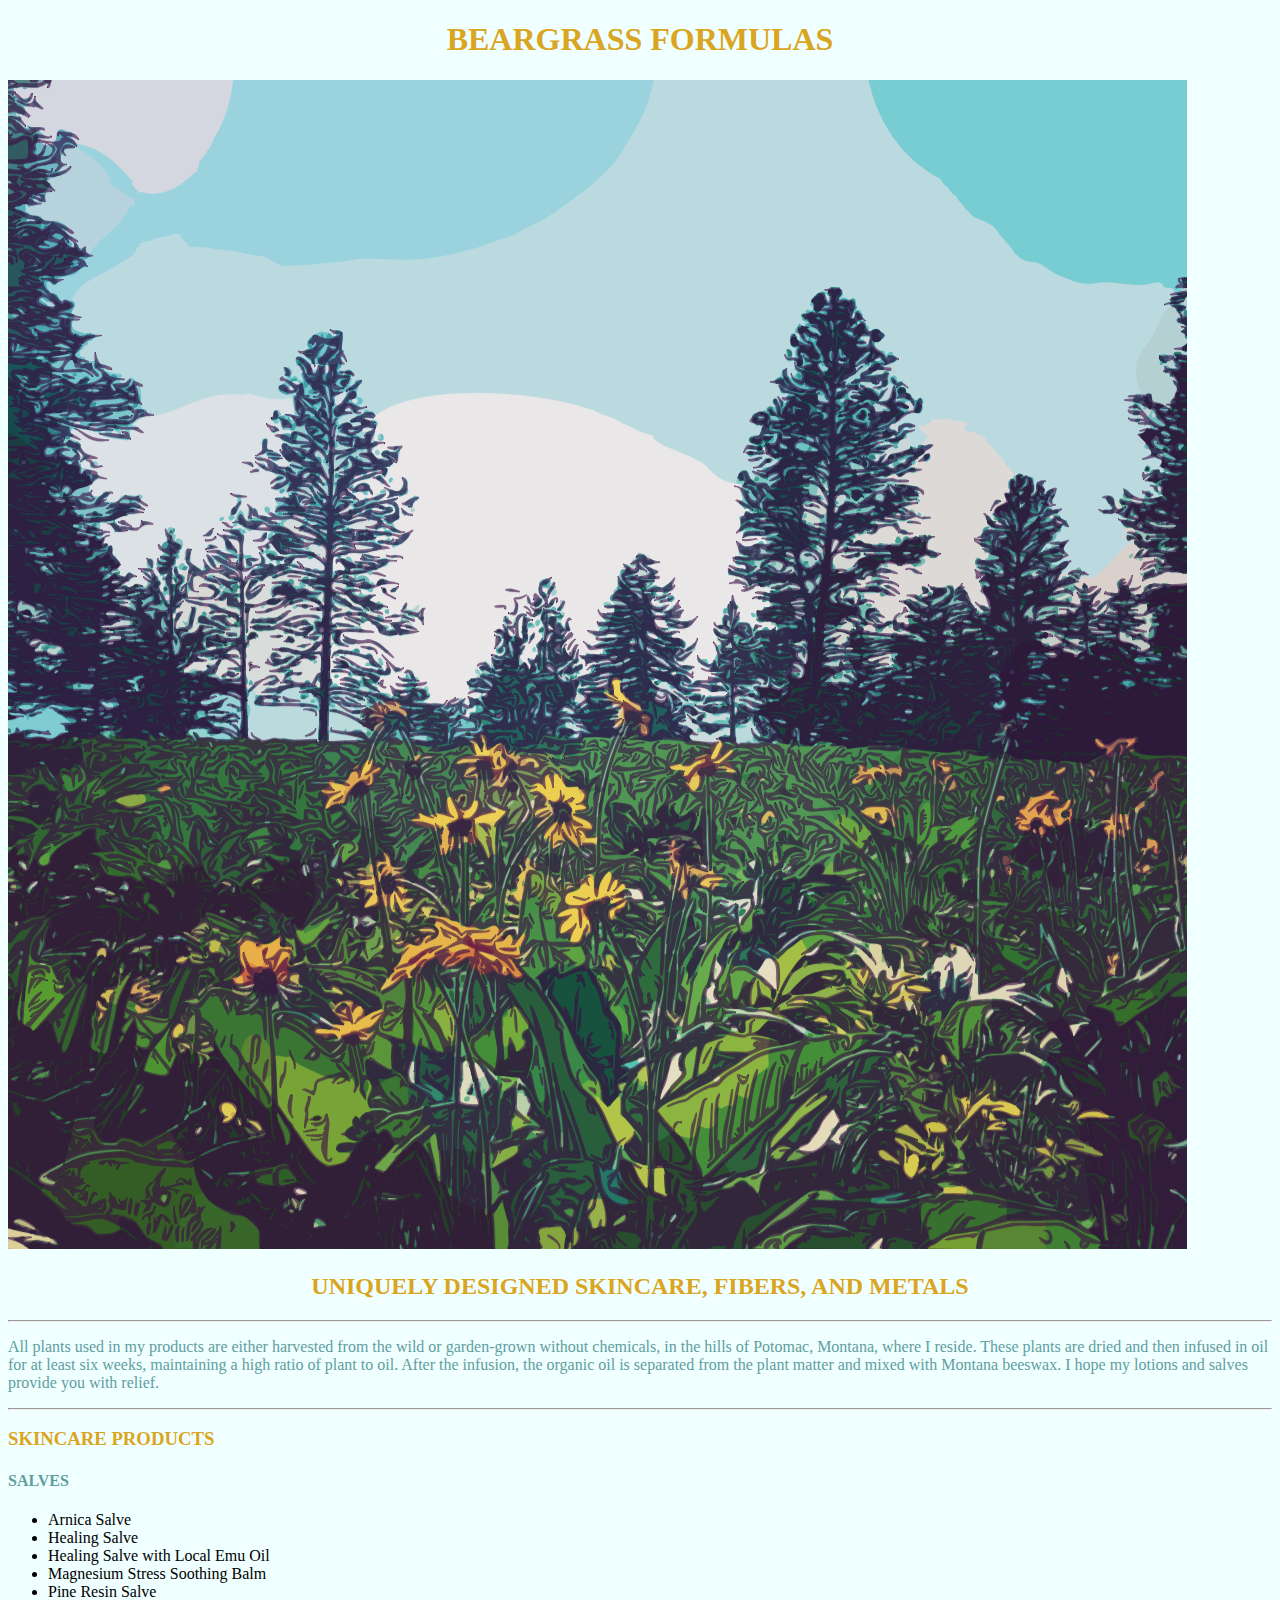
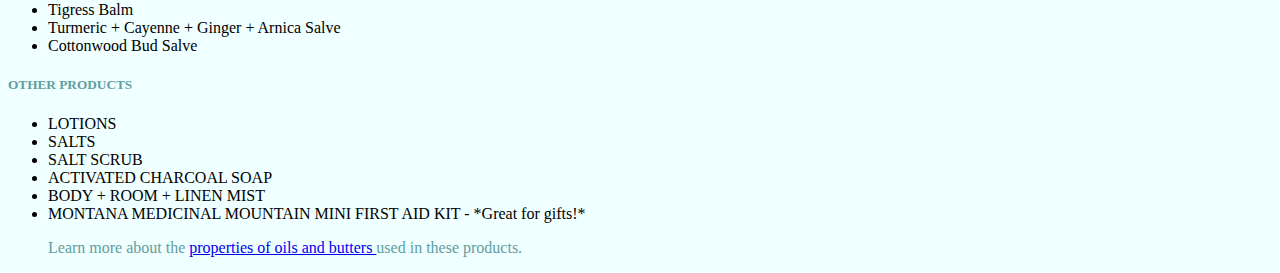
<file: Assignment 6/index.html>
<!DOCTYPE html>
<html>
    <head>
        <title>BEARGRASS FORMULAS</title>
    
        <style>
            body{background-color: azure;}
            h1, h2, h3, blockquote{color: goldenrod;}
            p, h4, h5, blockquote{color: cadetblue;}
        </style>
    </head>
    <body>
        <!-- Header Section -->
        <h1 style="text-align: center;"><strong>BEARGRASS FORMULAS</strong></h1>

        <!-- Image of Potomac -->
        <img src="./images/potomac.jpg" alt="Potomac Montana landscape" style="margin: 0;" />

        <h2 style="text-align: center;"><strong>UNIQUELY DESIGNED SKINCARE, FIBERS, AND METALS</strong></h2>

        <hr/> 
        <!-- About Section -->
        <p>All plants used in my products are either harvested from the wild or garden-grown without chemicals, in the hills of Potomac, Montana, where I reside. These plants are dried and then infused in oil for at least six weeks, maintaining a high ratio of plant to oil. After the infusion, the organic oil is separated from the plant matter and mixed with Montana beeswax. I hope my lotions and salves provide you with relief.</p>
        <hr/>
        <h3><strong>SKINCARE PRODUCTS</strong></h3>
    
        <h4>SALVES</h4>
        <ul>
            <li>Arnica Salve</li>
            <li>Healing Salve</li>
            <li>Healing Salve with Local Emu Oil</li>
            <li>Magnesium Stress Soothing Balm</li>
            <li>Pine Resin Salve</li>
            <li>Tigress Balm</li>
            <li>Turmeric + Cayenne + Ginger + Arnica Salve</li>
            <li>Cottonwood Bud Salve</li>
        </ul>
        <h5><strong>OTHER PRODUCTS</strong></h5>
      <ul>
        <li>LOTIONS</li>
        <li>SALTS</li>
        <li>SALT SCRUB</li>
        <li>ACTIVATED CHARCOAL SOAP</li>
        <li>BODY + ROOM + LINEN MIST</li>
        <li>MONTANA MEDICINAL MOUNTAIN MINI FIRST AID KIT - *Great for gifts!*</li
      </ul>
        
    <!-- Insert Hyperlink to a second educational page with information about the properties of oils and butters used in products -->
    <p> Learn more about the <a href="education.html" target="_blank">properties of oils and butters </a> used in these products. </p>

    </body>

</html>
</file>
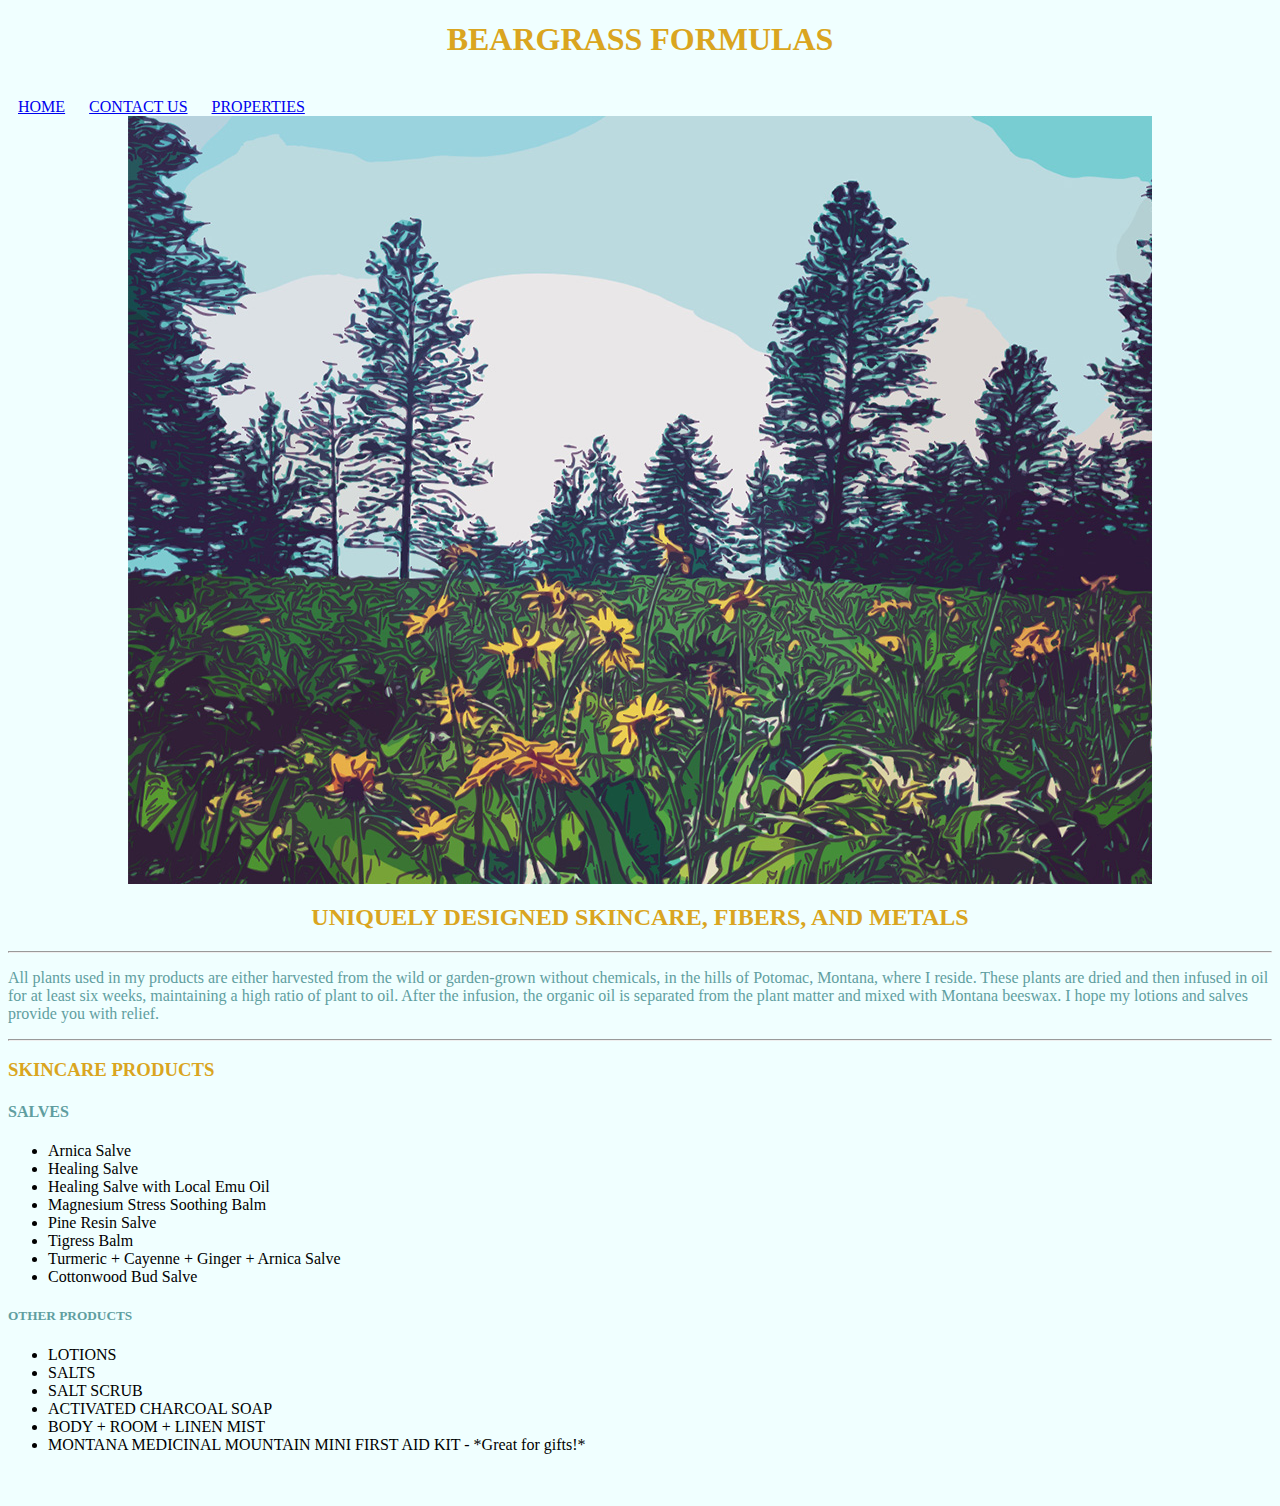
<file: Assignment7/index.html>
<!DOCTYPE html>
<html>
    <head>
        <title>BEARGRASS FORMULAS</title>
    
        <style>
            body{background-color: azure;}
            h1, h2, h3, blockquote{color: goldenrod;}
            p, h4, h5, blockquote{color: cadetblue;}
        </style>
    </head>
    <body>
        <!-- Header Section -->
        
        <h1 style="text-align: center;"><strong>BEARGRASS FORMULAS</strong></h1>
        <br />
    
 <!--Links to other pages- How do I center these below Beargrass Formulas?-->
 <a style="float:none; padding: 10px;" href="index.html">HOME</a>
 <a style="float:none; padding: 10px;" href="contact.html">CONTACT US</a>
 <a style="float:none; padding: 10px;" href="properties.html">PROPERTIES</a>

        <!-- Image of Potomac -->
        <img src="./images/potomacmt.jpg" alt="Potomac Montana landscape" style="display: block; margin: 0 auto;">

        <h2 style="text-align: center;"><strong>UNIQUELY DESIGNED SKINCARE, FIBERS, AND METALS</strong></h2>

        <hr/> 
        <!-- About Section -->
        <p>All plants used in my products are either harvested from the wild or garden-grown without chemicals, in the hills of Potomac, Montana, where I reside. These plants are dried and then infused in oil for at least six weeks, maintaining a high ratio of plant to oil. After the infusion, the organic oil is separated from the plant matter and mixed with Montana beeswax. I hope my lotions and salves provide you with relief.</p>
        <hr/>
        <h3><strong>SKINCARE PRODUCTS</strong></h3>
    
        <h4>SALVES</h4>
        <ul>
            <li>Arnica Salve</li>
            <li>Healing Salve</li>
            <li>Healing Salve with Local Emu Oil</li>
            <li>Magnesium Stress Soothing Balm</li>
            <li>Pine Resin Salve</li>
            <li>Tigress Balm</li>
            <li>Turmeric + Cayenne + Ginger + Arnica Salve</li>
            <li>Cottonwood Bud Salve</li>
        </ul>
        <h5><strong>OTHER PRODUCTS</strong></h5>
      <ul>
        <li>LOTIONS</li>
        <li>SALTS</li>
        <li>SALT SCRUB</li>
        <li>ACTIVATED CHARCOAL SOAP</li>
        <li>BODY + ROOM + LINEN MIST</li>
        <li>MONTANA MEDICINAL MOUNTAIN MINI FIRST AID KIT - *Great for gifts!*</li
      </ul>
        <br />
        <br />
       <body>
</html>
</file>
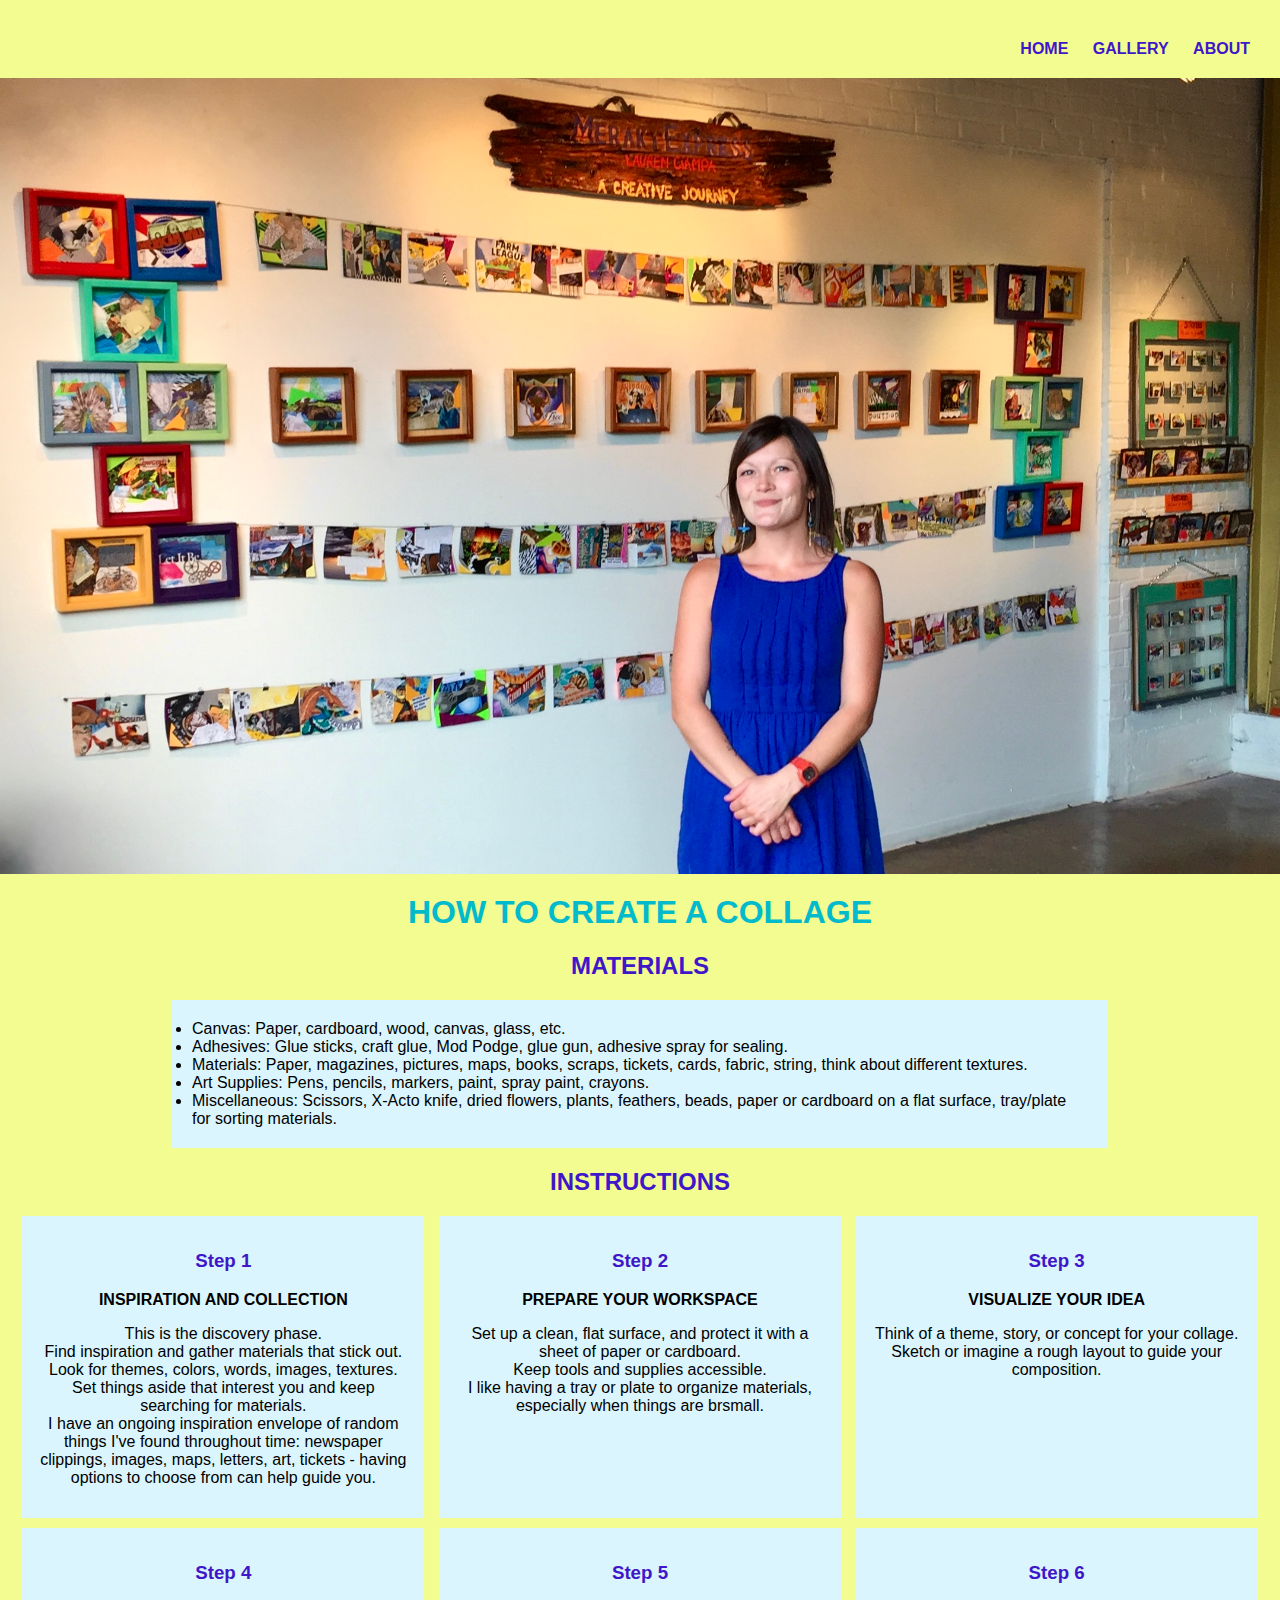
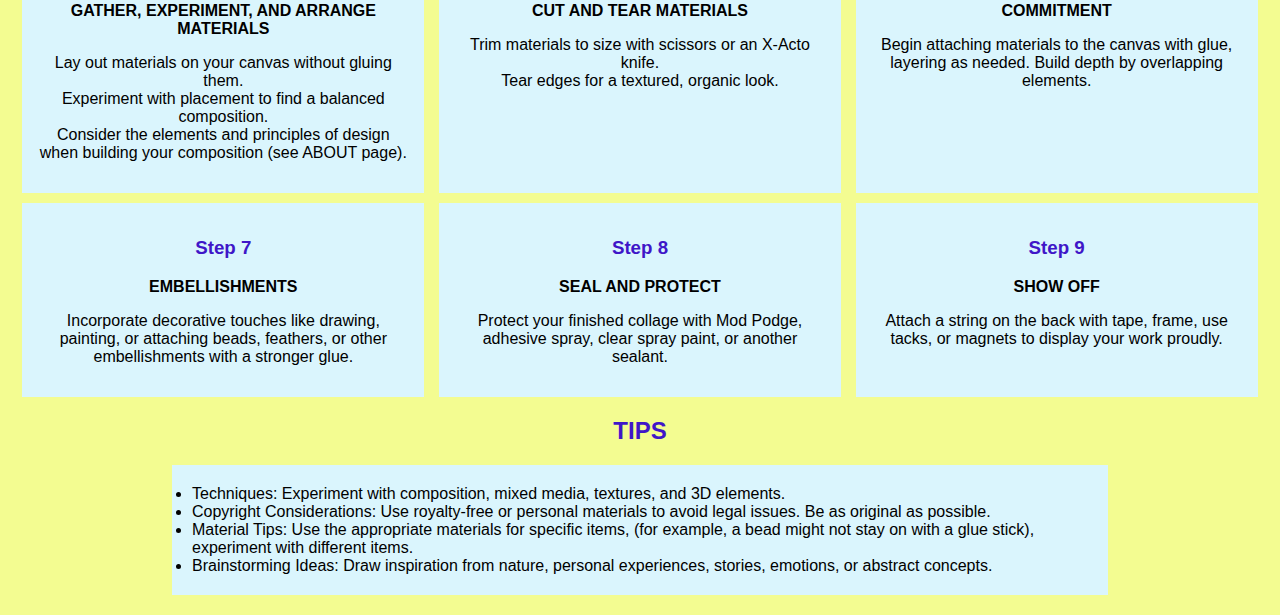
<file: Assignment9/index.html>
<!DOCTYPE html>
<html lang="en">
<head>
    <meta charset="UTF-8">
    <meta name="viewport" content="width=device-width, initial-scale=1.0">
    <title>How to Create a Collage</title>
    <style>

        body {
            font-family: "Arial", sans-serif;
            background-color: #f3fc91;
            margin: 0;
        }
       
        nav {
            float: right; 
            padding: 10px 20px;
        }

        nav a {
            text-decoration: none;
            padding: 10px;
            color: #3f16c8;
            display: inline-block;
            font-weight: bold;
        }

        .hero {
            text-align: center; 
            margin-top: 20px;
        }
        .hero img {
            width: 100%; 
            height: auto;
            display: block;
            margin: 0 auto; 
        }

        h1 {
            color: #01bacb;
            margin-top: 20px; 
            text-align: center;
        }

        h2, h3 {
            text-align: center;
            color: #3f16c8;
        }

        .materials-list, .tips-list {
            columns: 1;
            padding: 20px;
            background-color: #daf5fd;
            margin: 20px auto;
            width: 70%;
        }

        .instructions-section {
            display: flex;
            flex-wrap: wrap;
            justify-content: space-around;
            gap: 10px;
            margin: 20px;
        }

        .instruction {
            width: 30%;
            padding: 15px;
            background-color: #daf5fd;
            text-align: center;
        }
        .instruction p:first-of-type {
            font-weight: bold;
        }

    </style>
</head>
<body>
    <!-- Navigation -->
    <nav>
        <a href="index.html">HOME</a>
        <a href="gallery.html">GALLERY</a>
        <a href="about.html">ABOUT</a>
    </nav>

    <!-- Hero -->
    <div class="hero">
        <img src="images/heroimage.jpg" alt="Hero Image of me at art show">
        <h1>HOW TO CREATE A COLLAGE</h1>
    </div>

    <!-- Materials -->
    <h2>MATERIALS</h2>
    <ul class="materials-list">
        <li>Canvas: Paper, cardboard, wood, canvas, glass, etc.</li>
        <li>Adhesives: Glue sticks, craft glue, Mod Podge, glue gun, adhesive spray for sealing.</li>
        <li>Materials: Paper, magazines, pictures, maps, books, scraps, tickets, cards, fabric, string, think about different textures.</li>
        <li>Art Supplies: Pens, pencils, markers, paint, spray paint, crayons.</li>
        <li>Miscellaneous: Scissors, X-Acto knife, dried flowers, plants, feathers, beads, paper or cardboard on a flat surface, tray/plate for sorting materials.</li>
    </ul>

    <!-- Instructions -->
    <h2>INSTRUCTIONS</h2>
    <div class="instructions-section">
        <div class="instruction">
            <h3>Step 1</h3>
            <p>INSPIRATION AND COLLECTION</p>
            <p>This is the discovery phase.<br> 
                Find inspiration and gather materials that stick out. <br>
                Look for themes, colors, words, images, textures. <br>
                Set things aside that interest you and keep searching for materials. <br>
                I have an ongoing inspiration envelope of random things I've found throughout time: newspaper clippings, images, maps, letters, art, tickets - having options to choose from can help guide you.</p>   
        </div>
        <div class="instruction">
            <h3>Step 2</h3>
            <p>PREPARE YOUR WORKSPACE</p>
            <p>Set up a clean, flat surface, and protect it with a sheet of paper or cardboard.<br>
                Keep tools and supplies accessible. <br>
                I like having a tray or plate to organize materials, especially when things are brsmall.</p>
        </div>
        <div class="instruction">
            <h3>Step 3</h3>
            <p>VISUALIZE YOUR IDEA</p>
            <p>Think of a theme, story, or concept for your collage.<br>
                Sketch or imagine a rough layout to guide your composition.</p>
        </div>
        <div class="instruction">
            <h3>Step 4</h3>
            <p>GATHER, EXPERIMENT, AND ARRANGE MATERIALS</p>
            <p>Lay out materials on your canvas without gluing them. <br>
                Experiment with placement to find a balanced composition. <br>
                Consider the elements and principles of design when building your composition (see ABOUT page). </p>
        </div>
        <div class="instruction">
            <h3>Step 5</h3>
            <p>CUT AND TEAR MATERIALS</p>
            <p>Trim materials to size with scissors or an X-Acto knife. <br>
                Tear edges for a textured, organic look.</p>
        </div>
        <div class="instruction">
            <h3>Step 6</h3>
            <p>COMMITMENT</p>
            <p>Begin attaching materials to the canvas with glue, layering as needed. Build depth by overlapping elements.</p>
        </div>
        <div class="instruction">
            <h3>Step 7</h3>
            <p>EMBELLISHMENTS </p>
            <p>Incorporate decorative touches like drawing, painting, or attaching beads, feathers, or other embellishments with a stronger glue.</p>
        </div>
        <div class="instruction">
            <h3>Step 8</h3>
            <p>SEAL AND PROTECT</p>
            <p>Protect your finished collage with Mod Podge, adhesive spray, clear spray paint, or another sealant.</p>
        </div>
        <div class="instruction">
            <h3>Step 9</h3>
            <p>SHOW OFF</p>
            <p>Attach a string on the back with tape, frame, use tacks, or magnets to display your work proudly.</p>
        </div>
    </div>

    <!-- Tips -->
    <h2>TIPS</h2>
    <ul class="tips-list">
        <li>Techniques: Experiment with composition, mixed media, textures, and 3D elements.</li>
        <li>Copyright Considerations: Use royalty-free or personal materials to avoid legal issues. Be as original as possible. </li>
        <li>Material Tips: Use the appropriate materials for specific items, (for example, a bead might not stay on with a glue stick), experiment with different items.</li>
        <li>Brainstorming Ideas: Draw inspiration from nature, personal experiences, stories, emotions, or abstract concepts.</li>
    </ul>

</body>
</html>
</file>
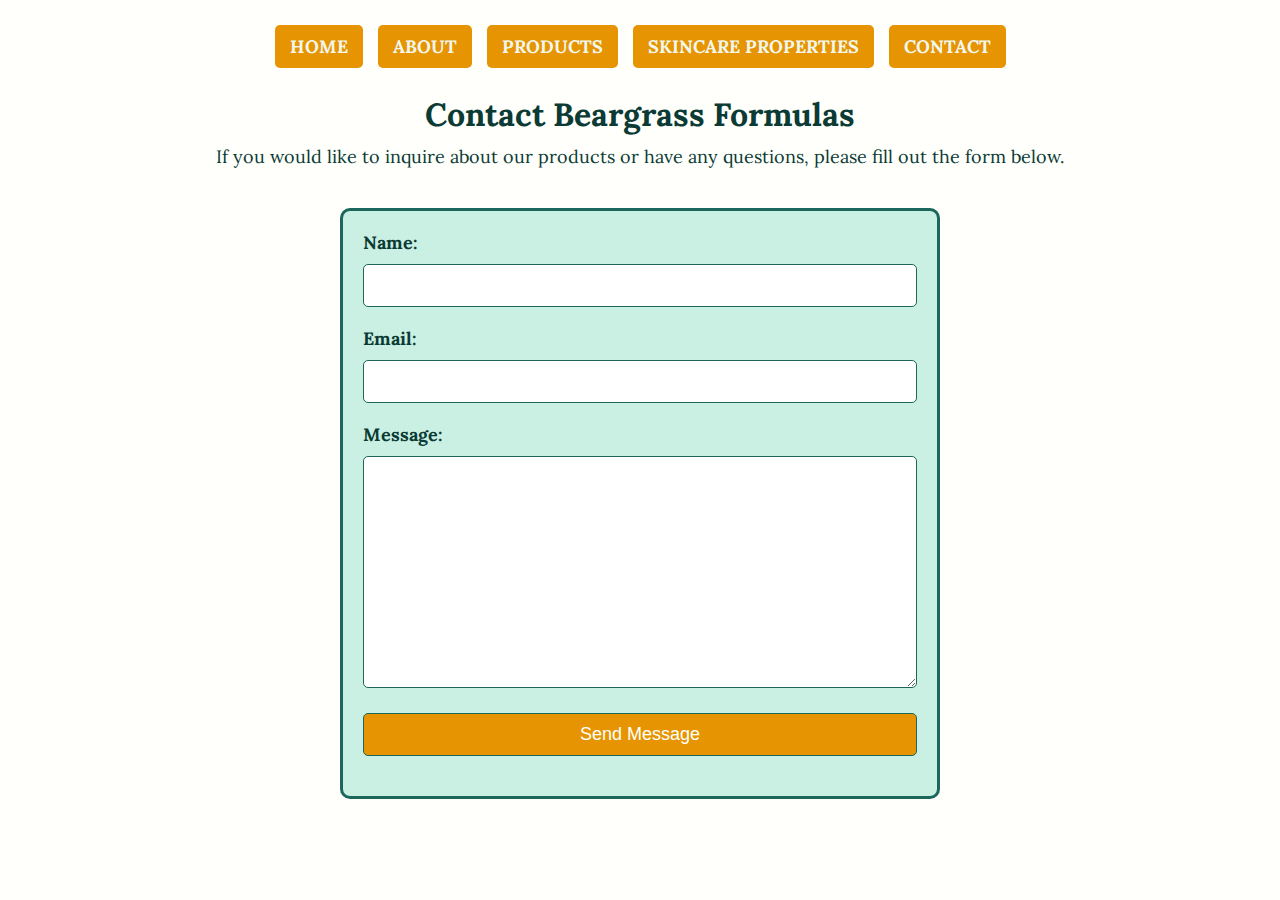
<file: Assignment12/contact.html>
<!DOCTYPE html>
<html lang="en">
<head>
    <meta charset="UTF-8">
    <meta name="viewport" content="width=device-width, initial-scale=1.0">
    <title>Contact Beargrass Formulas</title>
    <link href="https://fonts.googleapis.com/css2?family=Lora:wght@400;700&display=swap" rel="stylesheet">
    <link rel="stylesheet" href="style.css">
</head>
<body>

    <!-- Navigation -->
    <header>
        <div class="nav-buttons">
            <a href="index.html">HOME</a>
            <a href="about.html">ABOUT</a>
            <a href="products.html">PRODUCTS</a>
            <a href="properties.html">SKINCARE PROPERTIES</a>
            <a href="contact.html">CONTACT</a>
        </div>
    </header>

   <!-- Contact -->
<div class="contact-header">
    <h1>Contact Beargrass Formulas</h1>
    <p>If you would like to inquire about our products or have any questions, please fill out the form below.</p>
</div>

<form action="mailto:schuckcat@gmail.com" method="post" enctype="text/plain">
    <label for="name">Name:</label>
    <input type="text" id="name" name="name" required>

    <label for="email">Email:</label>
    <input type="email" id="email" name="email" required>

    <label for="message">Message:</label>
    <textarea id="message" name="message" rows="10" required></textarea>

    <input type="submit" value="Send Message">
</form>


</body>
</html>
</file>
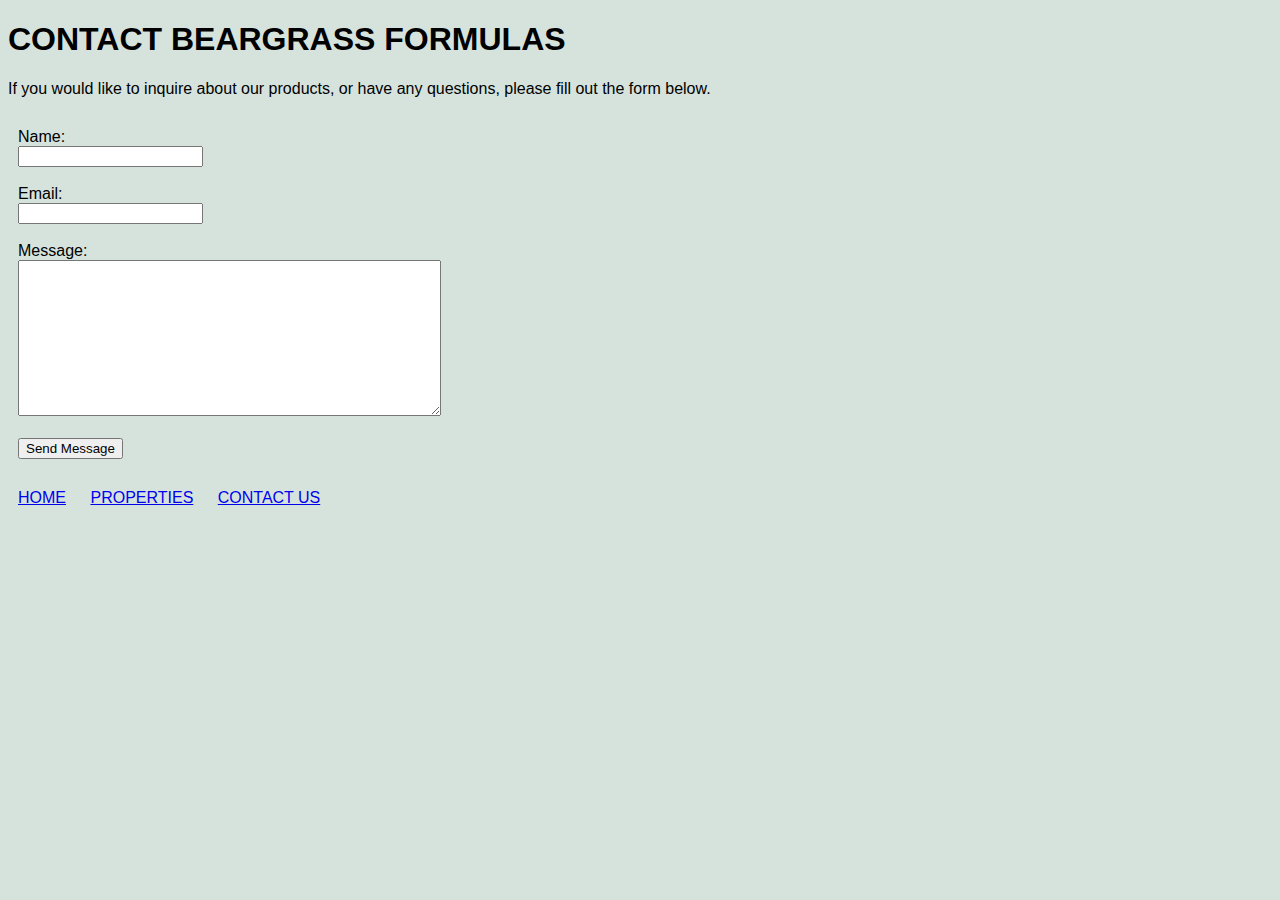
<file: Assignment7/contact.html>
<!DOCTYPE html>
<html>
<head>
    <title>Contact Page</title>
    <style>
        body {
            background-color: rgb(214, 227, 221);
            font-family:  Arial, Helvetica, sans-serif;
        }
        h1 {
            text-transform: uppercase;
        }
        form {
            margin: 20px auto;
            padding: 10px;
        }
        footer a {
            padding: 5px 10px;
        }
    </style>
</head>
<body>

    <h1>Contact Beargrass Formulas</h1>

    <p>If you would like to inquire about our products, or have any questions, please fill out the form below.</p>

    <form action="mailto:schuckcat@gmail.com" method="post" enctype="text/plain">
        <label for="name">Name:</label><br>
        <input type="text" id="name" name="name" required><br><br>

        <label for="email">Email:</label><br>
        <input type="email" id="email" name="email" required><br><br>

        <label for="message">Message:</label><br>
        <textarea id="message" name="message" rows="10" cols="50" required></textarea><br><br>

        <input type="submit" value="Send Message">
    </form>

    <footer>
        <a href="index.html">HOME</a> 
        <a href="properties.html">PROPERTIES</a>
        <a href="contact.html">CONTACT US</a>
    </footer>

</body>
</html>
</file>
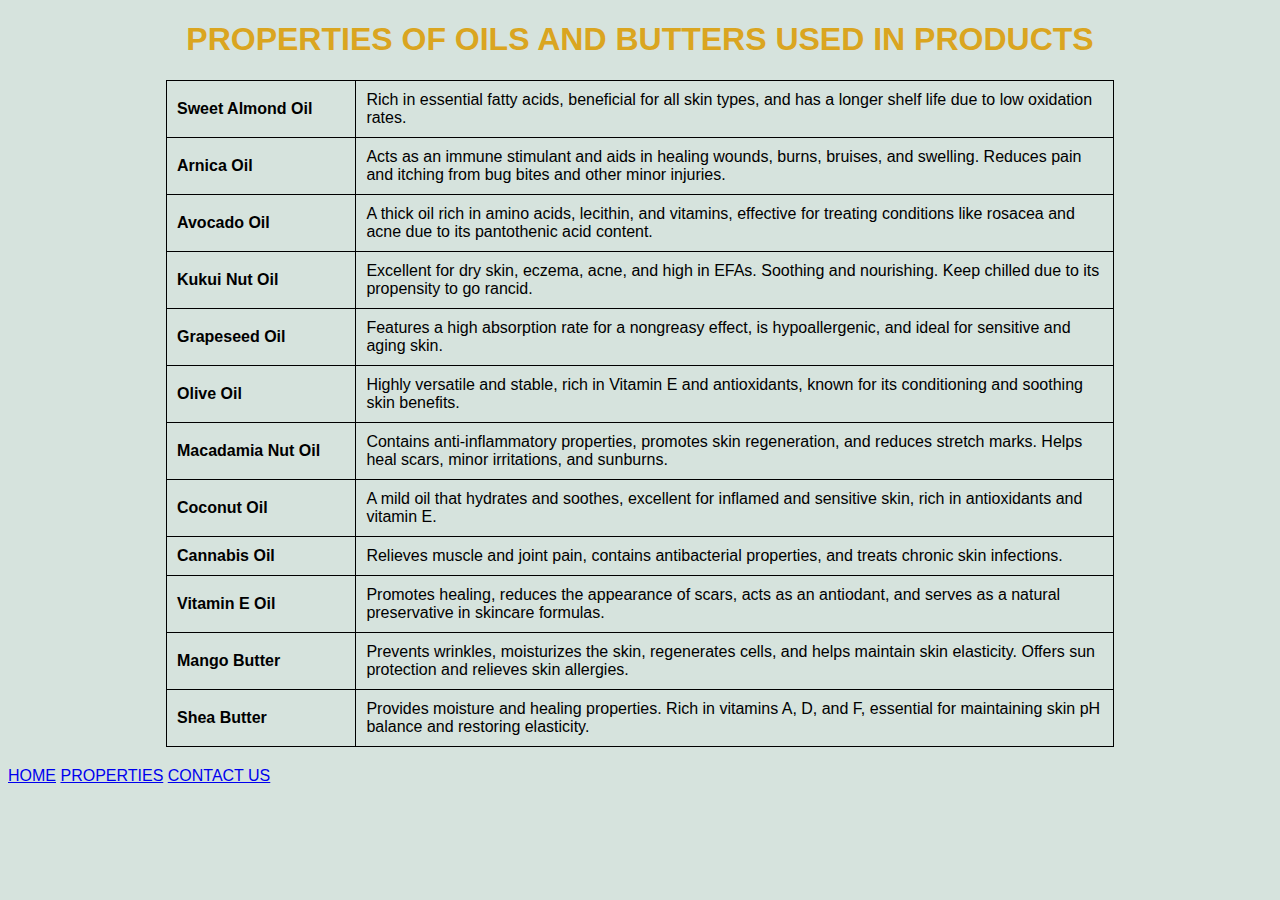
<file: Assignment7/properties.html>
<!DOCTYPE html>
<html>
<head>
    <meta charset="UTF-8">
    <title>Properties of Oils and Butters</title>
    <style>
        body {
            background-color: rgb(214, 227, 221);
            font-family: Arial, Helvetica, sans-serif;
        }
        h1 {
            text-align: center;
            color: goldenrod;
            text-transform: uppercase;
        }
        table {
            margin: 20px auto;
            border-collapse: collapse;
            width: 75%;
        }
        th, td {
            border: 1px solid black;
            padding: 10px;
            text-align: left;
        }
        col:first-child {
            width: 20%;
        }
        col:last-child {
             width: 80%;
        }  
        td:first-child {
            font-weight: bold;
        }
            
        }
    </style>
</head>
<body>

    <h1>Properties of Oils and Butters Used in Products</h1>
    <table>
        <colgroup>
        <col style="width: 20%;">
        <col style="width: 80%;">
    </colgroup>
        <tr>
            <td>Sweet Almond Oil</td>
            <td>Rich in essential fatty acids, beneficial for all skin types, and has a longer shelf life due to low oxidation rates.</td>
        </tr>
        <tr>
            <td>Arnica Oil</td>
            <td>Acts as an immune stimulant and aids in healing wounds, burns, bruises, and swelling. Reduces pain and itching from bug bites and other minor injuries.</td>
        </tr>
        <tr>
            <td>Avocado Oil</td>
            <td>A thick oil rich in amino acids, lecithin, and vitamins, effective for treating conditions like rosacea and acne due to its pantothenic acid content. </td>
        </tr>
        <tr>
            <td>Kukui Nut Oil</td>
            <td>Excellent for dry skin, eczema, acne, and high in EFAs. Soothing and nourishing. Keep chilled due to its propensity to go rancid.</td>
        </tr>
        <tr>
            <td>Grapeseed Oil</td>
            <td>Features a high absorption rate for a nongreasy effect, is hypoallergenic, and ideal for sensitive and aging skin.</td>
        </tr>
        <tr>
            <td>Olive Oil</td>
            <td>Highly versatile and stable, rich in Vitamin E and antioxidants, known for its conditioning and soothing skin benefits.</td>
        </tr>
        <tr>
            <td>Macadamia Nut Oil</td>
            <td>Contains anti-inflammatory properties, promotes skin regeneration, and reduces stretch marks. Helps heal scars, minor irritations, and sunburns.</td>
        </tr>
        <tr>
            <td>Coconut Oil</td>
            <td>A mild oil that hydrates and soothes, excellent for inflamed and sensitive skin, rich in antioxidants and vitamin E.</td>
        </tr>
        <tr>
            <td>Cannabis Oil</td>
            <td>Relieves muscle and joint pain, contains antibacterial properties, and treats chronic skin infections.</td>
        </tr>
        <tr>
            <td>Vitamin E Oil</td>
            <td>Promotes healing, reduces the appearance of scars, acts as an antiodant, and serves as a natural preservative in skincare formulas.</td>
        </tr>
        <tr>
            <td>Mango Butter</td>
            <td>Prevents wrinkles, moisturizes the skin, regenerates cells, and helps maintain skin elasticity. Offers sun protection and relieves skin allergies.</td>
        </tr>
        <tr>
            <td>Shea Butter</td>
            <td>Provides moisture and healing properties. Rich in vitamins A, D, and F, essential for maintaining skin pH balance and restoring elasticity.</td>
        </tr>
    </table>

    <footer>
        <a href="index.html">HOME</a> 
        <a href="properties.html">PROPERTIES</a>
        <a href="contact.html">CONTACT US</a>
    </footer>

</body>
</html>
</file>
<file: Assignment12/style.css>
/* home page */

* {
    box-sizing: border-box;
}
body {
    background-color: #fffffb;
    font-family: 'Lora', serif;
    font-size: 18px;
    margin: 0;
    padding: 0;
}

/* Logo */
header img {
    display: block;
    margin: 20px auto;
    width: 20%;
}

/* Navigation Buttons */
.nav-buttons {
    text-align: center;
    margin-top: 20px;
}

.nav-buttons a {
    font-weight: 700;
    text-decoration: none;
    color: #f1f7ed;
    background-color: #e69401;
    padding: 10px 15px;
    margin: 5px;
    display: inline-block;
    border-radius: 5px;
    font-size: 18px;
}

/* Hero */
.hero {
    text-align: center;
    margin-top: 20px;
}

.video-container {
    width: 90%;
    max-width: 1600px;
    margin: 20px auto;
    border: 10px solid #1b685a;
    display: flex;
    justify-content: center;
    align-items: center;
    border-radius: 5px;
}

.hero-video {
    width: 100%;
    height: auto;
}

.hero-audio {
    margin: 20px auto;
    display: block;
}

.hero h2 {
    color: #0b3b34;
    margin-top: 20px;
}

/* Section Titles */
section h2, section h3 {
    text-align: center;
    color: #0b3b34;
    margin: 40px 0; 
}

/* Products */
.products-banner {
    background-color: #6fc9c4;
    color: #f1f7ed;
    text-align: center;
    padding: 20px 0;
}

.products-banner h2 {
    margin: 0;
    font-size: 36px;
    font-weight: 700;
}

.product-buttons {
    margin-top: 10px;
}

.product-buttons button {
    font-family: 'Lora', serif;
    font-weight: 700;
    background-color: #e69401;
    color: #f1f7ed;
    padding: 10px 15px;
    margin: 5px;
    border: none;
    cursor: pointer;
    font-size: 18px;
    border-radius: 5px;
    transition: background-color 0.3s ease;
}

.product-buttons button:hover {
    background-color: #7ca982;
}

/* Best Sellers */
.best-sellers {
    margin: 20px auto;
    text-align: center;
    width: 90%;
    max-width: 1200px;
}

.best-sellers h3 {
    color: #0b3b34;
    margin-bottom: 20px;
    font-size: 32px;
    font-weight: 700;
}

.best-seller-grid {
    display: grid;
    grid-template-columns: repeat(3, 1fr);
    gap: 30px;
    justify-content: center;
}

.best-seller-card {
    border: 3px solid #1b685a;
    background-color: #caf0e4;
    text-align: center;
    padding: 15px;
    display: flex;
    flex-direction: column;
    justify-content: space-between;
    max-width: 350px;
    min-height: 500px;
    margin: 0 auto;
    border-radius: 5px;
}

.best-seller-card img {
    width: 100%;
    height: 250px;
    object-fit: contain;
    margin-bottom: 10px;
    border-radius: 5px;
}

.best-seller-card span {
    font-weight: 700;
    color: #0b3b34;
    font-size: 28px;
    margin: 10px 0;
}

.best-seller-card p {
    color: #0b3b34;
    font-size: 18px;
    margin-bottom: 10px;
}

/* About */
.about {
    margin: 40px auto;
    width: 90%;
    max-width: 1400px;
}

.about h2 {
    text-align: center;
    color: #0b3b34;
    margin-bottom: 30px;
    font-size: 32px;
}

.about-grid {
    display: grid;
    grid-template-columns: 1fr 1fr;
    gap: 20px;
    align-items: center;
    margin-bottom: 30px;
}

.about-text {
    color: #0b3b34;
    font-size: 18px;
}

.about-portrait img {
    width: 100%;
    border: 3px solid #1b685a;
    border-radius: 5px;
}

.about-images-grid {
    display: grid;
    grid-template-columns: repeat(3, 1fr);
    gap: 20px;
    width: 700;
    height: 600;
    margin: 0 auto; 
    justify-items: center;
}

.image-box {
    width: 100%; 
    aspect-ratio: 7/ 6; 
    overflow: hidden; 
    border: 3px solid #1b685a; 
    border-radius: 5px; 
}
.image-box img {
    width: 100%;
    height: 100%;
    object-fit: cover;
    border-radius: 5px;
}

/* Footer */
.footer {
    text-align: center;
    padding: 20px;
    background-color: #0b3b34;
    color: #f1f7ed;
}

.footer h2 {
    margin-bottom: 20px;
    font-size: 32px;
}

.footer img {
    width: 60%;
    margin-bottom: 20px;
    border-radius: 5px;
}

.footer iframe {
    width: 100%;
    max-width: 600px;
    height: 450px;
    border: none;
    margin: 0 auto;
    display: block;
    border-radius: 5px;
}


/* contact */

* {
    box-sizing: border-box;
}

body {
    background-color: #fffffb;
    font-family: 'Lora', serif;
    margin: 0;
    padding: 0;
}

/* Contact Page */
.contact-header {
    text-align: center;
    margin: 20px auto 40px;
}

.contact-header h1 {
    margin-bottom: 10px; 
    font-size: 32px;
    color: #0b3b34;
}

.contact-header p {
    margin: 0;
    font-size: 18px;
    color: #0b3b34;
}

/* Form */
form {
    background-color: #caf0e4;
    border: 3px solid #1b685a;
    border-radius: 10px;
    max-width: 600px;
    margin: 0 auto 40px;
    padding: 20px;
    text-align: left; 
}

form label {
    font-weight: 700;
    color: #0b3b34;
    margin-bottom: 10px;
    display: block;
}

form input, form textarea {
    width: 100%;
    padding: 10px;
    margin-bottom: 20px;
    border: 1px solid #1b685a;
    border-radius: 5px;
    font-size: 18px;
}

form input[type="submit"] {
    background-color: #e69401;
    color: #fffffb
</file>
